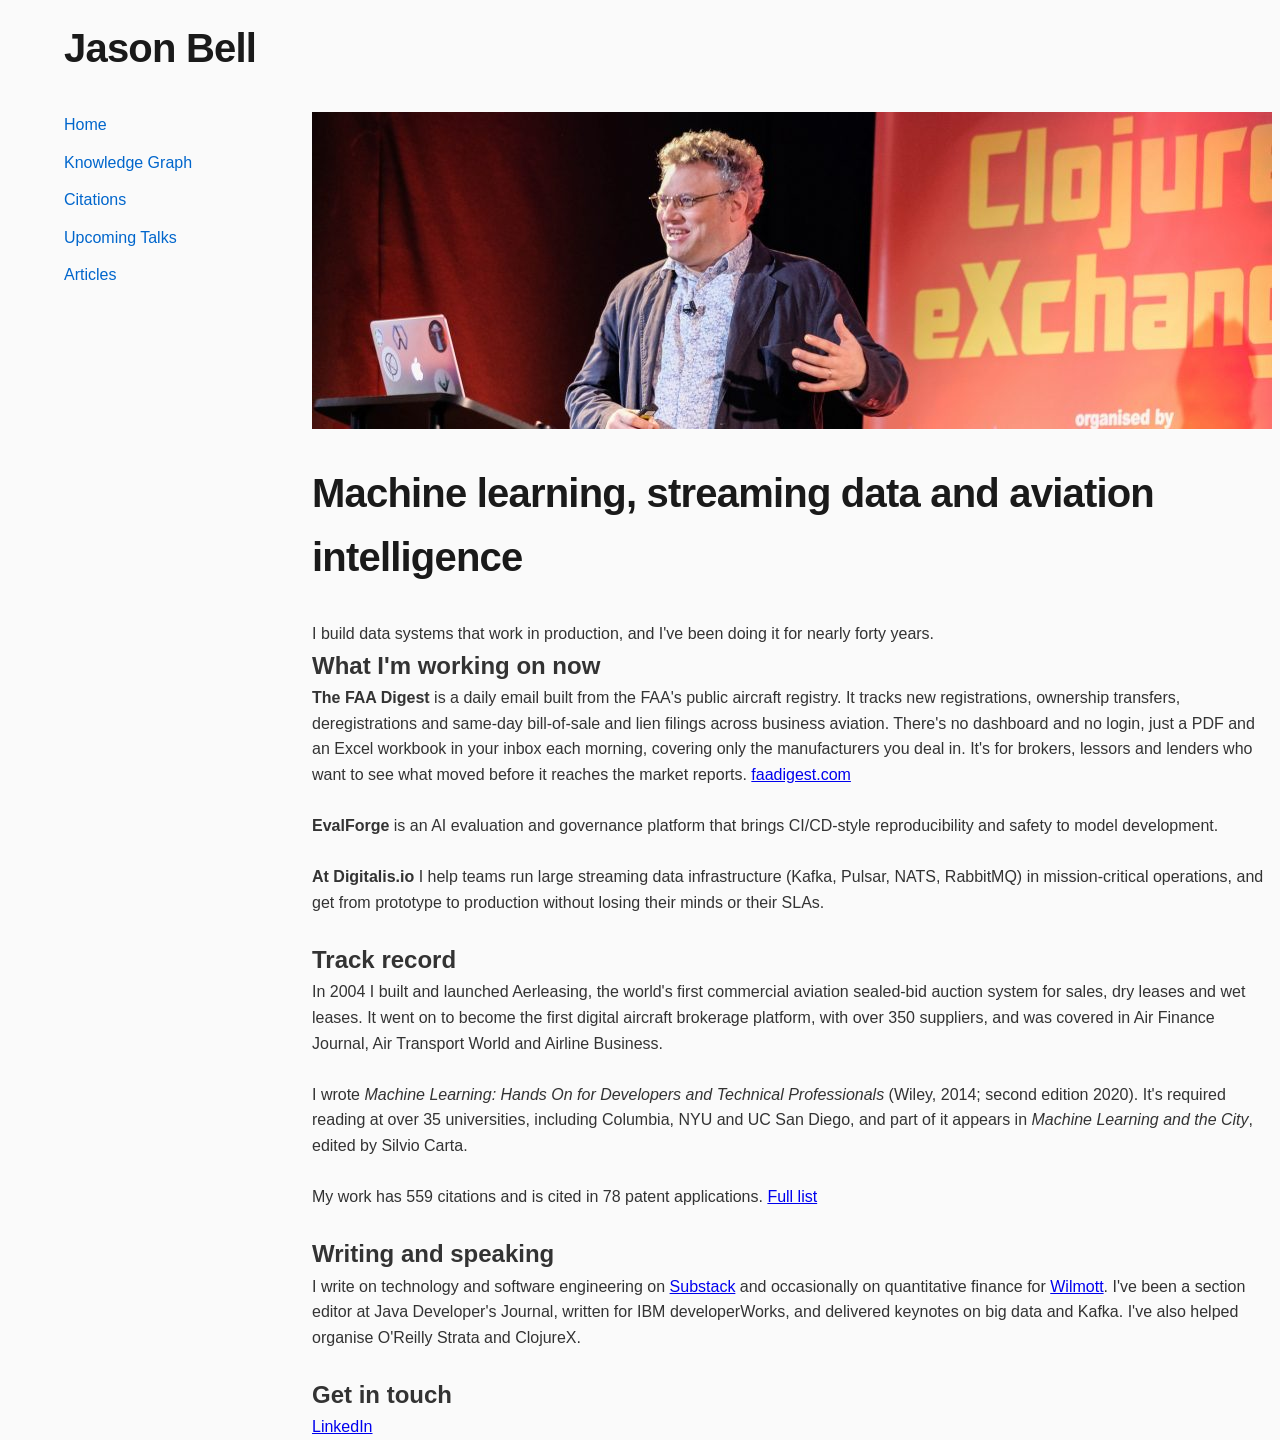
<file: index.html>
<html>
<head>
  <meta charset="UTF-8">
  <meta name="viewport" content="width=device-width, initial-scale=1.0">
  <title>Jason Bell</title>
  <link rel="stylesheet" href="styles.css">
</head>
<body>
<h1>Jason Bell</h1>

<div class="container">
  <div class="sidebar">
    <nav>
      <ul>
        <li><a href="index.html">Home</a></li>
        <li><a href="graph.html">Knowledge Graph</a></li>
        <li><a href="citations.html">Citations</a></li>
        <li><a href="talks.html">Upcoming Talks</a></li>
        <li><a href="articles.html">Articles</a></li>
      </ul>
    </nav>
  </div>

  <div class="content">
    <p><img src="jasonbell.jpg" alt="Jason Bell" border="0"></p>
<h1>Machine learning, streaming data and aviation intelligence</h1>

<p>I build data systems that work in production, and I've been doing it for nearly forty years.</p>

<h2>What I'm working on now</h2>

<p><strong>The FAA Digest</strong> is a daily email built from the FAA's public aircraft registry. It tracks new registrations, ownership transfers, deregistrations and same-day bill-of-sale and lien filings across business aviation. There's no dashboard and no login, just a PDF and an Excel workbook in your inbox each morning, covering only the manufacturers you deal in. It's for brokers, lessors and lenders who want to see what moved before it reaches the market reports. <a href="https://faadigest.com">faadigest.com</a></p>
<p>&nbsp;</p>
<p><strong>EvalForge</strong> is an AI evaluation and governance platform that brings CI/CD-style reproducibility and safety to model development.</p>
<p>&nbsp;</p>
<p><strong>At Digitalis.io</strong> I help teams run large streaming data infrastructure (Kafka, Pulsar, NATS, RabbitMQ) in mission-critical operations, and get from prototype to production without losing their minds or their SLAs.</p>
<p>&nbsp;</p>
<h2>Track record</h2>

<p>In 2004 I built and launched Aerleasing, the world's first commercial aviation sealed-bid auction system for sales, dry leases and wet leases. It went on to become the first digital aircraft brokerage platform, with over 350 suppliers, and was covered in Air Finance Journal, Air Transport World and Airline Business.</p>
<p>&nbsp;</p>
<p>I wrote <em>Machine Learning: Hands On for Developers and Technical Professionals</em> (Wiley, 2014; second edition 2020). It's required reading at over 35 universities, including Columbia, NYU and UC San Diego, and part of it appears in <em>Machine Learning and the City</em>, edited by Silvio Carta.</p>
<p>&nbsp;</p>
<p>My work has 559 citations and is cited in 78 patent applications. <a href="citations.html">Full list</a></p>
<p>&nbsp;</p>
<h2>Writing and speaking</h2>

<p>I write on technology and software engineering on <a href="https://jasonbelldata.substack.com/">Substack</a> and occasionally on quantitative finance for <a href="https://www.wilmott.com/author/jbell/">Wilmott</a>. I've been a section editor at Java Developer's Journal, written for IBM developerWorks, and delivered keynotes on big data and Kafka. I've also helped organise O'Reilly Strata and ClojureX.</p>
<p>&nbsp;</p>
<h2>Get in touch</h2>

<p><a href="https://www.linkedin.com/in/jasonbelldata/">LinkedIn</a></p>



</div>

</div>

</body>
</html>
</file>
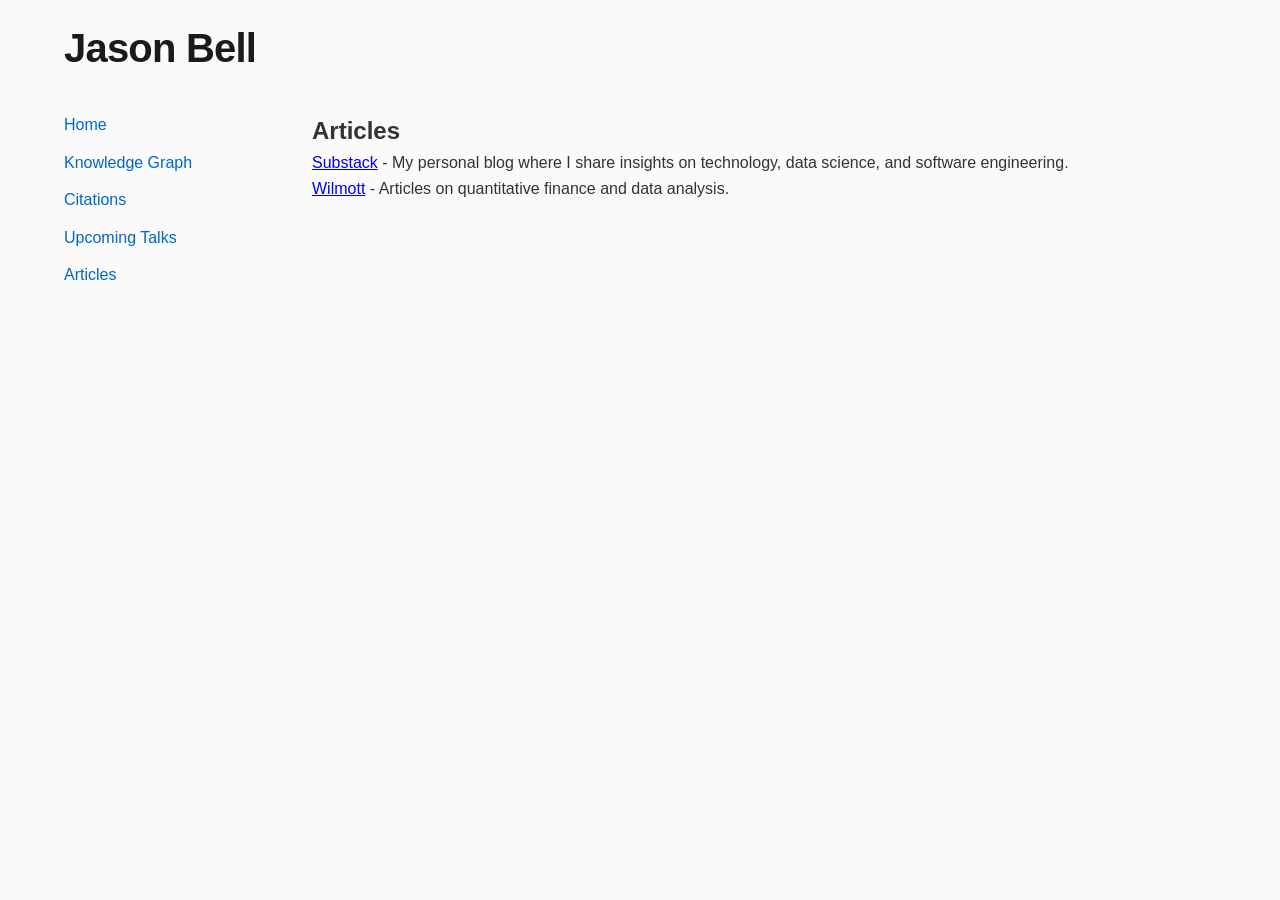
<file: articles.html>
<html>
<head>
  <meta charset="UTF-8">
  <meta name="viewport" content="width=device-width, initial-scale=1.0">
  <title>Jason Bell</title>
  <link rel="stylesheet" href="styles.css">
</head>
<body>
<h1>Jason Bell</h1>

<div class="container">
  <div class="sidebar">
    <nav>
      <ul>
        <li><a href="index.html">Home</a></li>
        <li><a href="graph.html">Knowledge Graph</a></li>
        <li><a href="citations.html">Citations</a></li>
        <li><a href="talks.html">Upcoming Talks</a></li>
        <li><a href="articles.html">Articles</a></li>
      </ul>
    </nav>
  </div>

  <div class="content">
    <h2>Articles</h2>
    <p><a href="https://jasonbelldata.substack.com/">Substack</a> - My personal blog where I share insights on technology, data science, and software engineering.</p>
    <p><a href="https://www.wilmott.com/author/jbell/">Wilmott</a> - Articles on quantitative finance and data analysis.</p>
  </div>
</div>

</body>
</html>
</file>
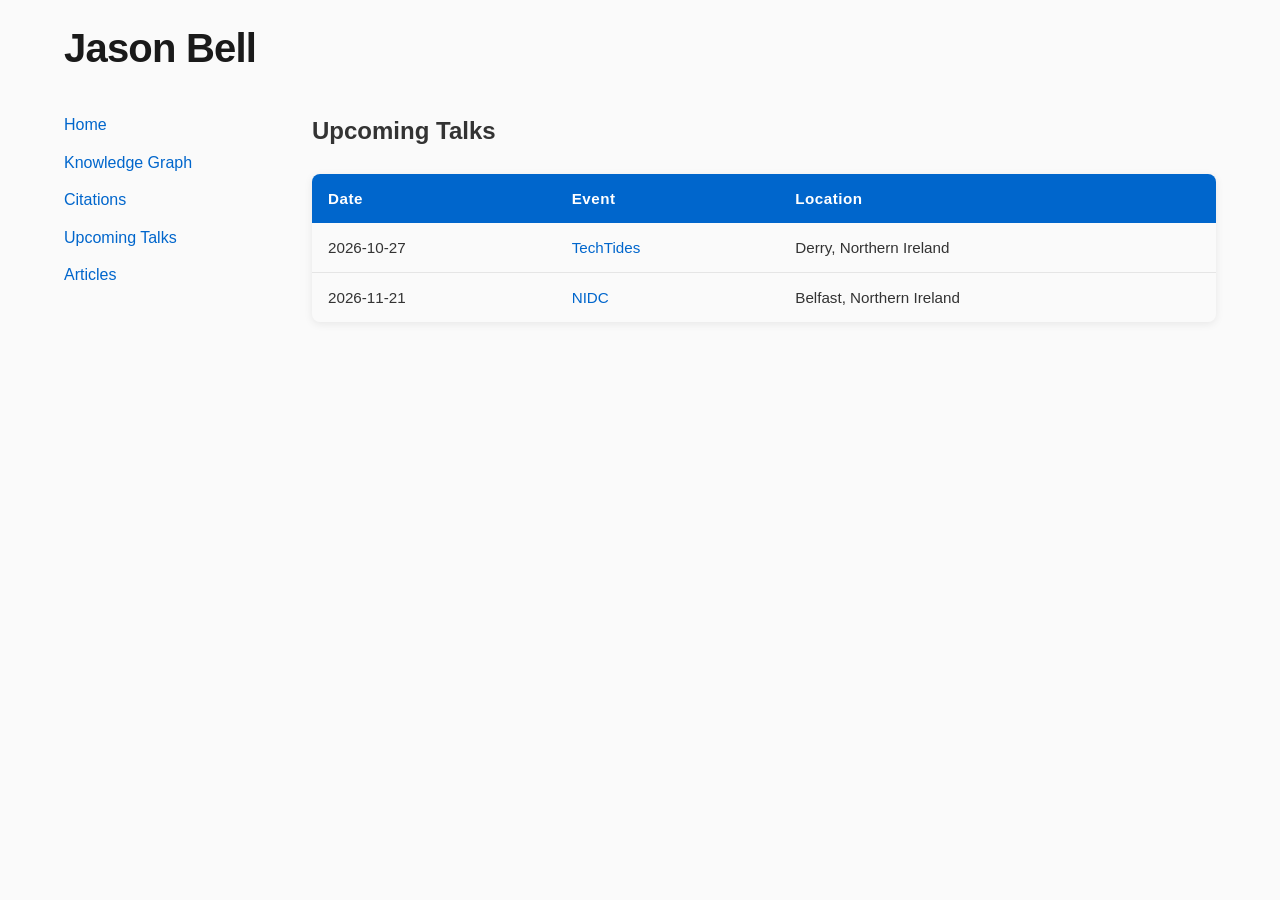
<file: talks.html>
<html>
<head>
  <meta charset="UTF-8">
  <meta name="viewport" content="width=device-width, initial-scale=1.0">
  <title>Jason Bell</title>
  <link rel="stylesheet" href="styles.css">
</head>
<body>
<h1>Jason Bell</h1>

<div class="container">
  <div class="sidebar">
    <nav>
      <ul>
        <li><a href="index.html">Home</a></li>
        <li><a href="graph.html">Knowledge Graph</a></li>
        <li><a href="citations.html">Citations</a></li>
        <li><a href="talks.html">Upcoming Talks</a></li>
        <li><a href="articles.html">Articles</a></li>
      </ul>
    </nav>
  </div>

  <div class="content">
    <h2>Upcoming Talks</h2>
    <table class="talks-table">
      <thead>
        <tr>
          <th>Date</th>
          <th>Event</th>
          <th>Location</th>
        </tr>
      </thead>
      <tbody>
        <tr>
          <td>2026-10-27</td>
          <td><a href="https://techtides.co/#book">TechTides</a></td>
          <td>Derry, Northern Ireland</td>
        </tr>
        <tr>
          <td>2026-11-21</td>
          <td><a href="https://nidevconf.com/#tickets">NIDC</a></td>
          <td>Belfast, Northern Ireland</td>
        </tr>
      </tbody>
    </table>
  </div>
</div>

</body>
</html>
</file>
<file: styles.css>
/* Global Styles */
* {
  margin: 0;
  padding: 0;
  box-sizing: border-box;
}

html {
  font-size: 16px;
  color: #333;
  background-color: #fafafa;
}

body {
  font-family: -apple-system, BlinkMacSystemFont, "Segoe UI", Roboto, "Helvetica Neue", Arial, sans-serif;
  line-height: 1.6;
  color: #333;
  background-color: #fafafa;
}

/* Container */
body > h1 {
  max-width: 1200px;
  margin-left: auto;
  margin-right: auto;
  padding: 0 1.5rem;
}

/* Two-column layout */
.container {
  display: flex;
  gap: 3rem;
  max-width: 1200px;
  margin: 0 auto;
  padding: 0 1.5rem;
}

.sidebar {
  flex: 0 0 200px;
}

.content {
  flex: 1;
}

.sidebar nav ul {
  list-style: none;
  padding: 0;
}

.sidebar nav ul li {
  margin-bottom: 0.75rem;
}

.sidebar nav ul li a {
  color: #0066cc;
  text-decoration: none;
  font-weight: 500;
  transition: color 0.2s ease;
}

.sidebar nav ul li a:hover {
  color: #0052a3;
  text-decoration: underline;
}

/* Table Styles */
.talks-table {
  width: 100%;
  border-collapse: collapse;
  margin-top: 1.5rem;
  box-shadow: 0 2px 8px rgba(0, 0, 0, 0.08);
  border-radius: 8px;
  overflow: hidden;
}

.talks-table thead {
  background-color: #0066cc;
  color: white;
}

.talks-table th {
  padding: 1rem;
  text-align: left;
  font-weight: 600;
  font-size: 0.95rem;
  letter-spacing: 0.5px;
}

.talks-table td {
  padding: 1rem;
  border-bottom: 1px solid #e5e5e5;
  font-size: 0.95rem;
}

.talks-table tbody tr {
  transition: background-color 0.2s ease;
}

.talks-table tbody tr:hover {
  background-color: #f5f8ff;
}

.talks-table tbody tr:last-child td {
  border-bottom: none;
}

.talks-table a {
  color: #0066cc;
  text-decoration: none;
  font-weight: 500;
  transition: color 0.2s ease;
}

.talks-table a:hover {
  color: #0052a3;
  text-decoration: underline;
}

/* Headings */
h1 {
  font-size: 2.5rem;
  font-weight: 700;
  margin-top: 2rem;
  margin-bottom: 2rem;
  color: #1a1a1a;
  letter-spacing: -0.02em;
}

h1:first-child {
  margin-top: 1rem;
}

/* Bibliography Container */
.csl-bib-body {
  padding-bottom: 2rem;
}

/* Individual Bibliography Entry */
.csl-entry {
  margin-bottom: 1.25rem;
  line-height: 1.8;
  padding-left: 1.5rem;
  text-indent: -1.5rem;
  font-size: 0.95rem;
}

.csl-entry:hover {
  background-color: #f5f5f5;
  padding-left: 1.5rem;
  margin-left: -1.5rem;
  margin-right: -1.5rem;
  padding-right: 1.5rem;
  transition: background-color 0.2s ease;
}

/* Italics in citations */
.csl-entry i {
  font-style: italic;
}

/* Links in bibliography */
.csl-entry a {
  color: #0066cc;
  text-decoration: none;
}

.csl-entry a:hover {
  text-decoration: underline;
}

/* Responsive Design */
@media (max-width: 768px) {
  h1 {
    font-size: 2rem;
  }

  .container {
    flex-direction: column;
    gap: 2rem;
  }

  .sidebar {
    flex: none;
  }

  body, body > * {
    padding: 0 1rem;
  }

  .csl-entry {
    font-size: 0.9rem;
    padding-left: 1rem;
    text-indent: -1rem;
  }

  .csl-entry:hover {
    padding-left: 1rem;
    margin-left: -1rem;
    padding-right: 1rem;
    margin-right: -1rem;
  }

  .talks-table th,
  .talks-table td {
    padding: 0.75rem;
    font-size: 0.85rem;
  }

  .talks-table {
    margin-top: 1rem;
  }
}

@media (max-width: 480px) {
  h1 {
    font-size: 1.5rem;
    margin-top: 1rem;
    margin-bottom: 1.5rem;
  }

  .csl-entry {
    font-size: 0.85rem;
  }
}
</file>
